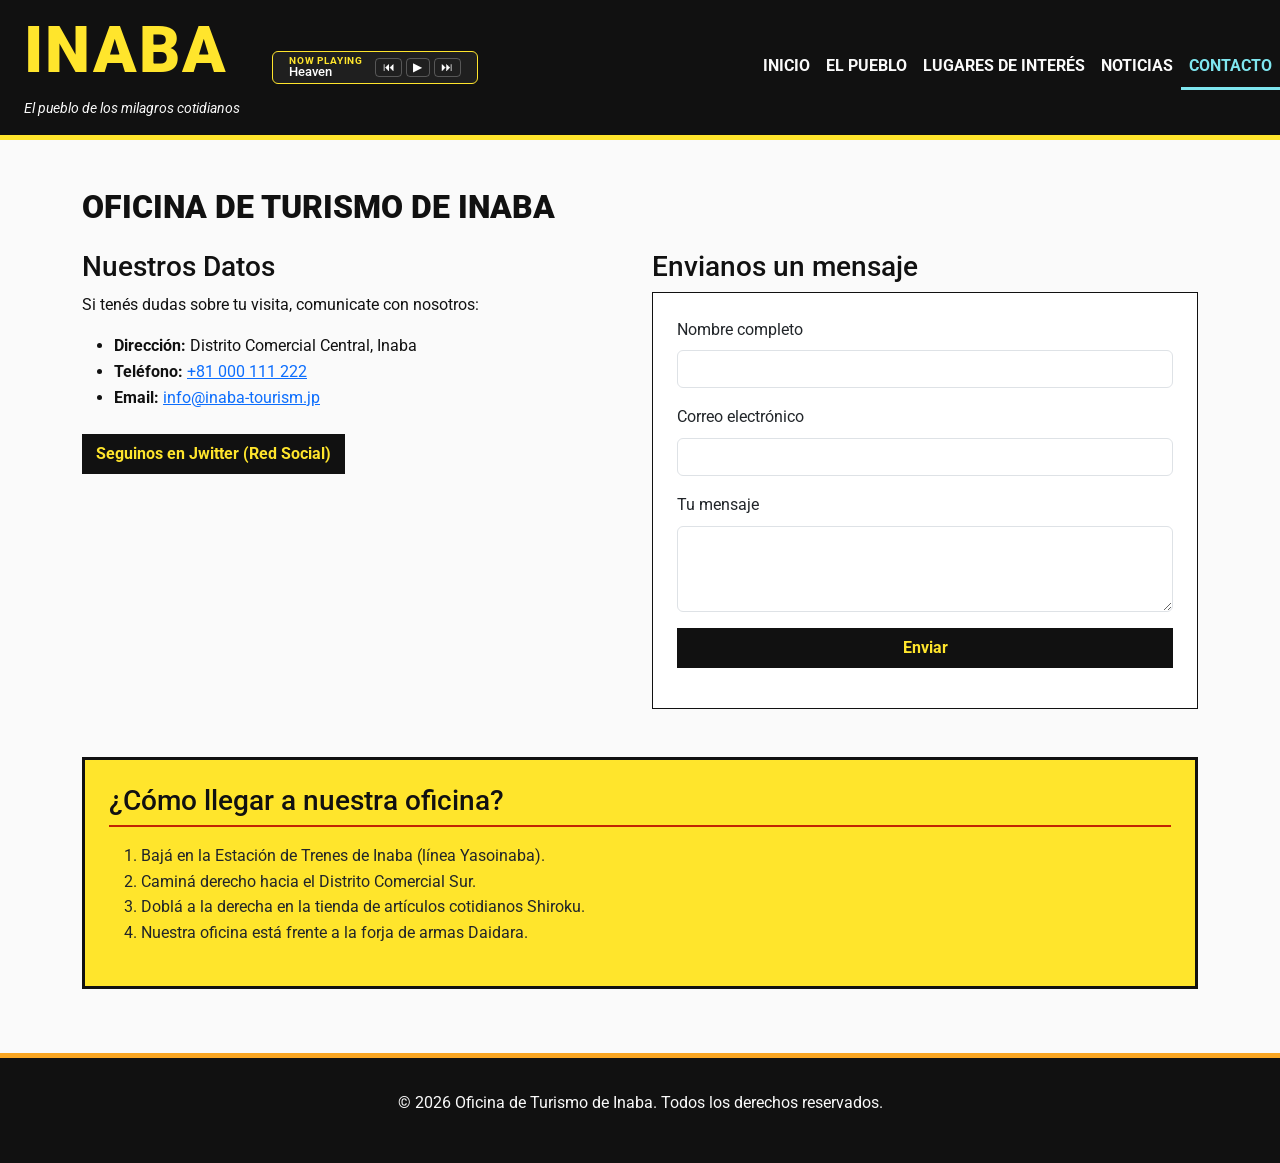
<file: contacto.html>
<!DOCTYPE html>
<html lang="es">
<head>
    <meta charset="UTF-8">
    <meta name="viewport" content="width=device-width, initial-scale=1.0">
    <title>Contacto - Inaba</title>
    <link rel="preconnect" href="https://fonts.googleapis.com">
    <link rel="preconnect" href="https://fonts.gstatic.com" crossorigin>
    <link href="https://fonts.googleapis.com/css2?family=B612+Mono:ital,wght@0,400;0,700;1,400;1,700&family=Roboto:ital,wght@0,100..900;1,100..900&display=swap" rel="stylesheet">

    <link href="https://cdn.jsdelivr.net/npm/bootstrap@5.3.3/dist/css/bootstrap.min.css" rel="stylesheet">
    <link rel="stylesheet" href="css/estilos.css">
</head>
<body>

  <header>
        <nav class="navbar navbar-expand-lg navbar-dark container-fluid">

            <a class="navbar-brand text-wrap ms-4" href="index.html">
                <h1 class="mb-0 brand-title">INABA</h1>
                <small class="brand-subtitle">El pueblo de los milagros cotidianos</small>
            </a>

            <div id="now-playing-widget" class="d-flex align-items-center gap-2 ms-lg-3 mt-2 mt-lg-0 px-3 py-1 rounded">
                <div class="d-flex flex-column lh-1">
                    <span class="now-playing-label">NOW PLAYING</span>
                    <span id="track-title" class="now-playing-title text-truncate">Cargando pista...</span>
                </div>
                <div class="d-flex align-items-center gap-1 ms-1">
                    <button id="btn-prev" type="button" class="btn btn-sm player-btn" aria-label="Canción anterior" title="Anterior">⏮</button>
                    <button id="btn-play-pause" type="button" class="btn btn-sm player-btn" aria-label="Reproducir o pausar" title="Play / Pausa">▶</button>
                    <button id="btn-next" type="button" class="btn btn-sm player-btn" aria-label="Siguiente canción" title="Siguiente">⏭</button>
                </div>
                <audio id="audio-player" preload="metadata"></audio>
            </div>

            <button class="navbar-toggler" type="button" data-bs-toggle="collapse" data-bs-target="#navbarMain" aria-controls="navbarMain" aria-expanded="false" aria-label="Toggle navigation">
                <span class="navbar-toggler-icon"></span>
            </button>

            <div class="collapse navbar-collapse" id="navbarMain">
                <ul class="navbar-nav ms-auto mb-2 mb-lg-0">
                    <li class="nav-item"><a class="nav-link" href="index.html">Inicio</a></li>
                    <li class="nav-item"><a class="nav-link" href="ciudad.html">El Pueblo</a></li>
                    <li class="nav-item"><a class="nav-link" href="lugares.html">Lugares de interés</a></li>
                    <li class="nav-item"><a class="nav-link" href="noticias.html">Noticias</a></li>
                    <li class="nav-item"><a class="nav-link active" aria-current="page" href="contacto.html">Contacto</a></li>
                </ul>
            </div>
        </nav>
    </header>

    <main class="container mt-5">
        <h2>Oficina de Turismo de Inaba</h2>
        
        <div class="row mt-4">
            <!-- Datos de contacto y Enlaces -->
            <div class="col-md-6 mb-4">
                <h3>Nuestros Datos</h3>
                <p>Si tenés dudas sobre tu visita, comunicate con nosotros:</p>
                
                <ul>
                    <li><strong>Dirección:</strong> Distrito Comercial Central, Inaba</li>
                    <li><strong>Teléfono:</strong> <a href="tel:+81000111222">+81 000 111 222</a></li>
                    <li><strong>Email:</strong> <a href="mailto:info@inaba-tourism.jp">info@inaba-tourism.jp</a></li>
                </ul>

                <p class="mt-4">
                    <a href="https://twitter.com" target="_blank" rel="noopener noreferrer" class="btn btn-primary">
                        Seguinos en Jwitter (Red Social)
                    </a>
                </p>
            </div>

            <div class="col-md-6">
                <h3>Envianos un mensaje</h3>
                <form id="form-contacto" class="p-4 border bg-white form-contacto">
                    <div class="mb-3">
                        <label for="nombre" class="form-label text-dark">Nombre completo</label>
                        <input type="text" class="form-control" id="nombre">
                    </div>
                    <div class="mb-3">
                        <label for="email" class="form-label text-dark">Correo electrónico</label>
                        <input type="email" class="form-control" id="email">
                    </div>
                    <div class="mb-3">
                        <label for="mensaje" class="form-label text-dark">Tu mensaje</label>
                        <textarea class="form-control" id="mensaje" rows="3"></textarea>
                    </div>
                    <button type="submit" class="btn btn-primary w-100">Enviar</button>
                    <p id="alerta-form" class="mt-2 text-center"></p>
                </form>
            </div>
        </div>

        <section class="mt-5 p-4 seccion-pasos" >
            <h3>¿Cómo llegar a nuestra oficina?</h3>
            <ol class="mt-3 text-dark font-weight-bold">
                <li>Bajá en la Estación de Trenes de Inaba (línea Yasoinaba).</li>
                <li>Caminá derecho hacia el Distrito Comercial Sur.</li>
                <li>Doblá a la derecha en la tienda de artículos cotidianos Shiroku.</li>
                <li>Nuestra oficina está frente a la forja de armas Daidara.</li>
            </ol>
        </section>
    </main>
    
    <footer>
        <p>&copy; 2026 Oficina de Turismo de Inaba. Todos los derechos reservados.</p>
    </footer>
 
<script src="https://cdn.jsdelivr.net/npm/bootstrap@5.3.3/dist/js/bootstrap.bundle.min.js"></script>
<script src="js/main.js"></script>
</body>   
</html>
</file>
<file: css/estilos.css>
/* ==========================================
   Variables CSS - Paleta de Persona 4 Golden (Actualizada)
   ========================================== */
:root {
    --p4-amarillo: #ffe52c;
    --p4-naranja: #faa622;
    --p4-celeste: #7fe6ef;
    --p4-verde: #c4d70c;
    --p4-rojo: #c22303;
    
    /* Colores base para contraste de lectura */
    --p4-negro: #111111;
    --p4-blanco: #FAFAFA;
    --color-texto: #111111;
}

* {
    box-sizing: border-box;
    margin: 0;
    padding: 0;
}

body {
    background-color: var(--p4-blanco);
    color: var(--color-texto);
    font-family: 'Roboto', sans-serif;
    font-size: 16px;
    line-height: 1.6;
}

/* ==========================================
   Posicionamiento
   ========================================== */
header {
    position: sticky;
    top: 0;
    z-index: 1030;
    background-color: var(--p4-negro);
    border-bottom: 5px solid var(--p4-amarillo);
}

.hero-contenedor {
    position: relative;
    padding: 2rem;
    background-color: var(--p4-negro);
    color: var(--p4-blanco);
    margin-bottom: 2rem;
    border-radius: 8px;
}

.badge-absoluto {
    position: absolute;
    top: -10px;
    right: -10px;
    background-color: var(--p4-rojo);
    color: var(--p4-blanco);
    padding: 0.5rem 1rem;
    font-weight: bold;
    border: 2px solid var(--p4-blanco);
    transform: rotate(10deg);
}

/* ==========================================
   Navbar Bootstrap - Personalizaciones
   ========================================== */
.navbar-brand .brand-title {
    color: var(--p4-amarillo);
    font-size: 4rem;
    font-weight: 900;
    text-transform: uppercase;
    letter-spacing: 2px;
}

.navbar-brand .brand-subtitle {
    color: var(--p4-blanco);
    font-style: italic;
    font-size: 0.9rem;
}

.navbar-dark .navbar-nav .nav-link {
    color: var(--p4-blanco);
    font-weight: bold;
    text-transform: uppercase;
    transition: all 0.3s ease;
    border-bottom: 3px solid transparent;
}

.navbar-dark .navbar-nav .nav-link:hover,
.navbar-dark .navbar-nav .nav-link.active {
    color: var(--p4-celeste);
    border-bottom: 3px solid var(--p4-celeste);
}

/* ==========================================
   Flexbox (CSS Propio Avanzado)
   ========================================== */
.flex-galeria {
    display: flex;
    flex-wrap: wrap;
    gap: 20px;
    margin-top: 1.5rem;
}

.flex-item {
    flex: 1 1 250px;
    background-color: var(--p4-amarillo);
    border: 3px solid var(--p4-negro);
    padding: 1.5rem;
    display: flex;
    flex-direction: column;
    justify-content: space-between;
}

.flex-item h3 {
    color: var(--p4-negro);
    border-bottom: 2px solid var(--p4-rojo);
    padding-bottom: 0.5rem;
}

/* ==========================================
   Bootstrap - Estilos propios sobre framework
   ========================================== */
.card {
    border: 2px solid var(--p4-negro);
    border-radius: 0;
    background-color: var(--p4-blanco);
    transition: transform 0.2s ease;
}

.card:hover {
    transform: translateY(-5px);
    box-shadow: 4px 4px 0px var(--p4-naranja);
}

.card-header {
    background-color: var(--p4-amarillo);
    color: var(--p4-negro);
    font-weight: bold;
    border-bottom: 2px solid var(--p4-negro);
}

.btn-primary {
    background-color: var(--p4-negro);
    color: var(--p4-amarillo);
    border: 2px solid var(--p4-negro);
    border-radius: 0;
    font-weight: bold;
}

.btn-primary:hover {
    background-color: var(--p4-naranja);
    color: var(--p4-negro);
    border-color: var(--p4-negro);
}

/* Estandarización de imágenes en Cards Bootstrap */
.card-img-top {
    height: 220px;
    object-fit: cover; /* Funciona como un marco de fotos, recorta el excedente sin achatar la imagen */
    border-bottom: 2px solid var(--p4-negro);
    border-radius: 0;
}

/* Estilo especial para titulo invertido en index */
.h2-invertido {
    color: var(--p4-blanco);
    font-size: 2rem;
    font-weight: 900;
    margin-bottom: 1.5rem;
    text-transform: uppercase;
}

/* Imagen en la alerta de noticias */
.alerta-imagen {
    max-width: 280px;
    width: 100%;
}

/* Estilos de contacto */
.form-contacto { border-color: var(--p4-negro) !important; }
.seccion-pasos { background-color: var(--p4-amarillo); border: 3px solid var(--p4-negro); }
.seccion-pasos h3 { color: var(--p4-negro); border-bottom: 2px solid var(--p4-rojo); padding-bottom: 0.5rem; }

/* ==========================================
   Generales (Main, Tipografía)
   ========================================== */
main {
    max-width: 1100px;
    margin: 2rem auto;
    padding: 0 1.5rem;
}

h2 {
    color: var(--p4-negro);
    font-size: 2rem;
    font-weight: 900;
    margin-bottom: 1.5rem;
    text-transform: uppercase;
}

footer {
    background-color: var(--p4-negro);
    color: var(--p4-blanco);
    text-align: center;
    padding: 2rem;
    margin-top: 4rem;
    border-top: 5px solid var(--p4-naranja);
}

footer a {
    color: var(--p4-celeste);
}

/* ==========================================
   Reproductor de musica
   ========================================== */
#now-playing-widget {
    background-color: rgba(255, 255, 255, 0.06);
    border: 1px solid var(--p4-amarillo, #f5c518);
    max-width: 300px;
}

.now-playing-label {
    font-size: 0.65rem;
    font-weight: 700;
    letter-spacing: 0.08em;
    color: var(--p4-amarillo, #f5c518);
}

.now-playing-title {
    font-size: 0.8rem;
    font-weight: 500;
    color: #ffffff;
    max-width: 145px;
}

.player-btn {
    color: #ffffff;
    background: transparent;
    border: 1px solid rgba(255, 255, 255, 0.25);
    padding: 0.15rem 0.4rem;
    font-size: 0.75rem;
    line-height: 1;
    transition: transform 0.15s ease, border-color 0.15s ease, color 0.15s ease;
}

.player-btn:hover,
.player-btn:focus {
    color: var(--p4-negro, #111111);
    background-color: var(--p4-amarillo, #f5c518);
    border-color: var(--p4-amarillo, #f5c518);
    transform: translateY(-1px);
}
</file>
